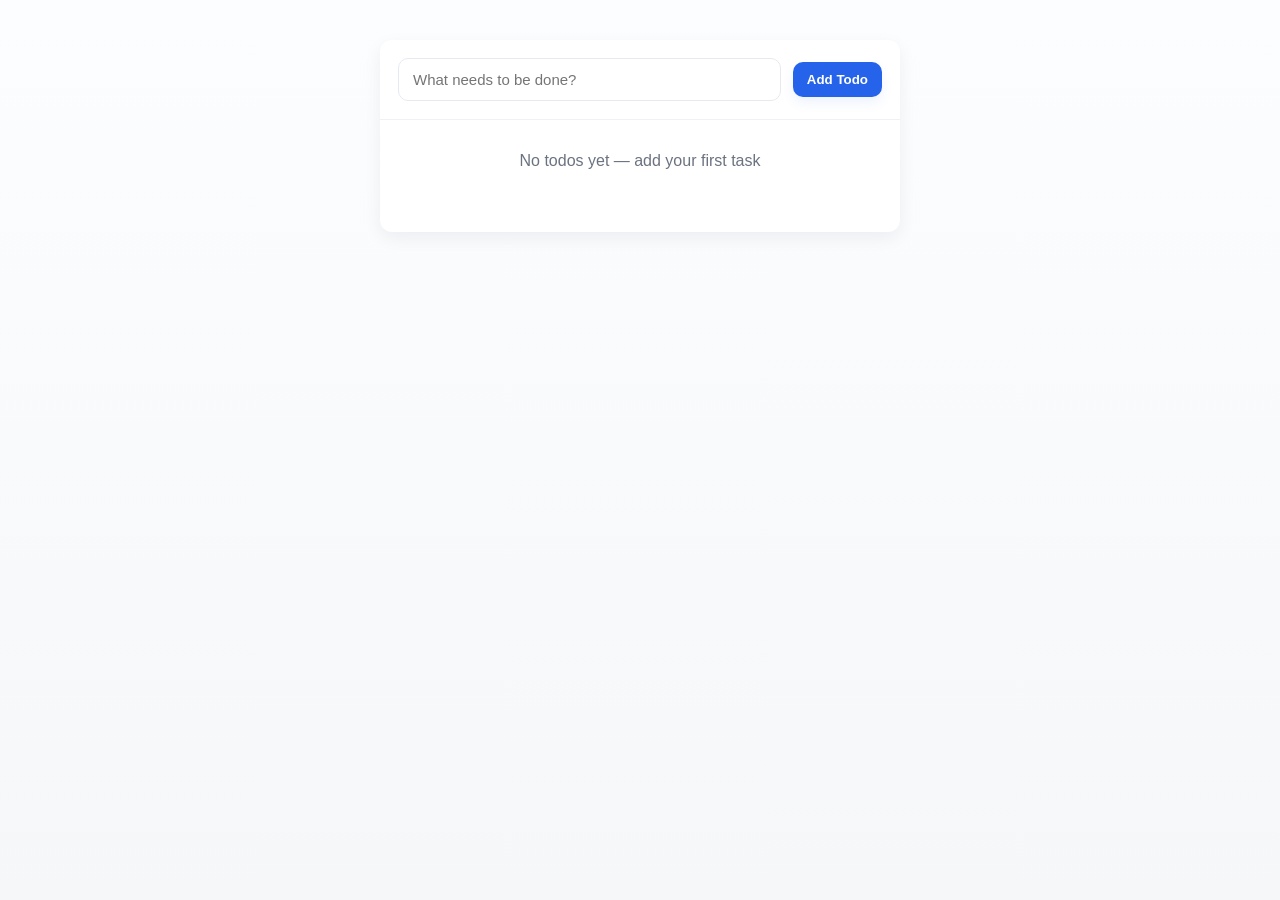
<file: index.html>
<!DOCTYPE html>
<html lang="en">
  <head>
    <meta charset="UTF-8" />
    <meta name="viewport" content="width=device-width, initial-scale=1.0" />
    <title>Todo App</title>
    <link rel="icon" href="./favicon.png" type="image/png" />
    <link rel="stylesheet" href="./main.css" />
    <script src="./main.js" defer></script>
  </head>
  <body>
    <section class="todo-container">
      <header class="todo-header">
        <form class="todo-header-form">
          <input
            type="text"
            class="todo-header-text-field"
            placeholder="What needs to be done?"
            data-todo-header-text-field
          />
          <button class="todo-header-add-todo-button" type="button" data-todo-header-add-todo-button>Add Todo</button>
        </form>
      </header>
      <main class="todo-body">
        <ul class="todo-body-list" data-todo-body-list></ul>
      </main>
    </section>
  </body>
</html>
</file>
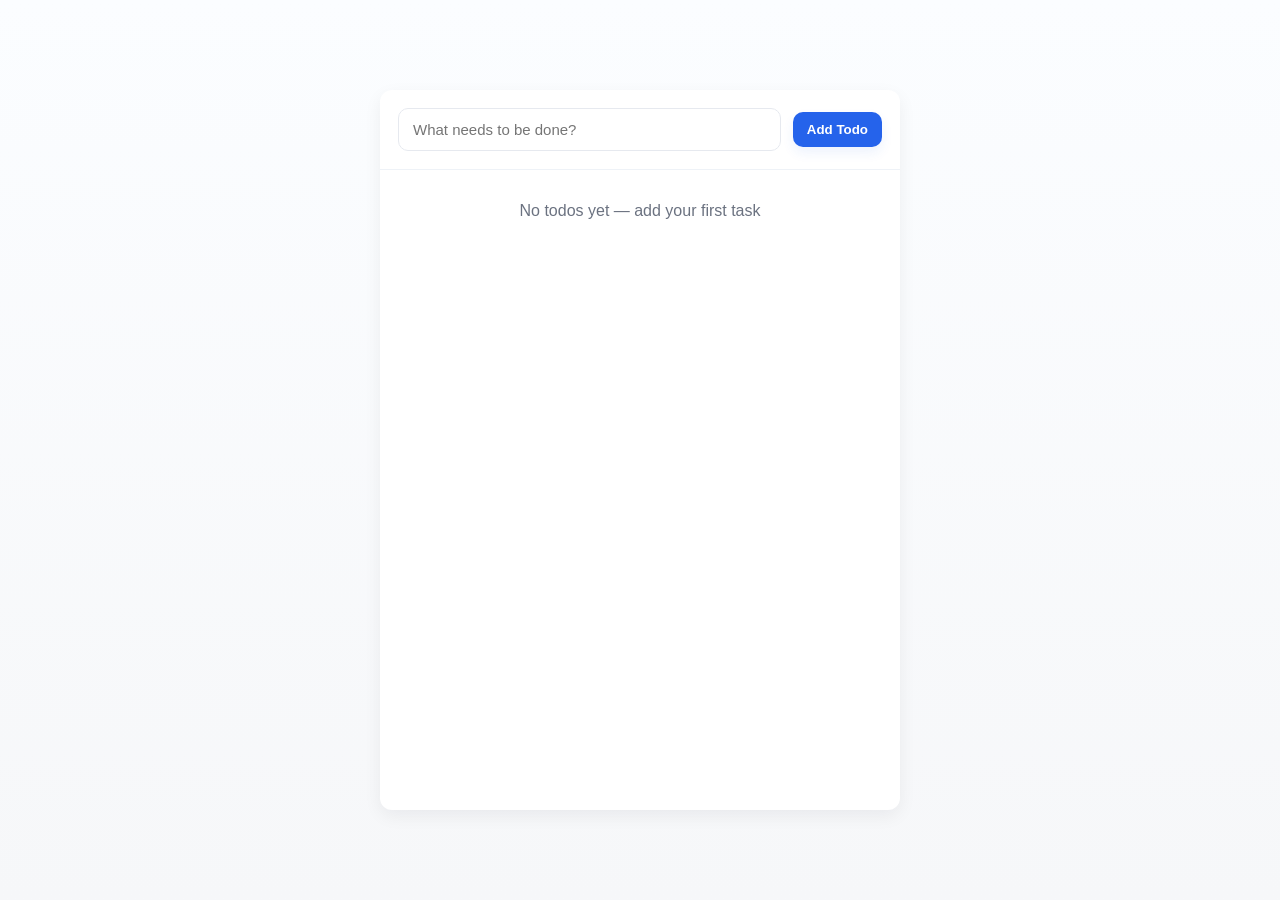
<file: src/index.html>
<!DOCTYPE html>
<html lang="en">
  <head>
    <meta charset="UTF-8" />
    <meta name="viewport" content="width=device-width, initial-scale=1.0" />
    <title>Todo App</title>
    <link rel="stylesheet" href="./main.css" />
    <script src="./main.js" defer></script>
  </head>
  <body>
    <section class="todo-container">
      <header class="todo-header">
        <form class="todo-header-form">
          <input
            type="text"
            class="todo-header-text-field"
            placeholder="What needs to be done?"
            data-todo-header-text-field
          />
          <button class="todo-header-add-todo-button" type="button" data-todo-header-add-todo-button>Add Todo</button>
        </form>
      </header>
      <main class="todo-body">
        <ul class="todo-body-list" data-todo-body-list></ul>
      </main>
    </section>
  </body>
</html>
</file>
<file: main.css>
:root {
  --bg: #f6f7f9;
  --card: #ffffff;
  --muted: #6b7280;
  --accent: #2563eb;
  --danger: #ef4444;
  --shadow: 0 6px 18px rgba(16, 24, 40, 0.06);
  --radius: 12px;
  --gap: 12px;
  --pad: 18px;
  --max-width: 520px;
  --font: -apple-system, BlinkMacSystemFont, 'Segoe UI', Roboto, 'Helvetica Neue', Arial;
}

* {
  box-sizing: border-box;
}

html,
body {
  height: 100%;
}

body {
  margin: 0;
  font-family: var(--font);
  background: linear-gradient(180deg, #fbfdff, var(--bg));
  color: #0f172a;
  -webkit-font-smoothing: antialiased;
  display: flex;
  justify-content: center;
  align-items: flex-start;
  padding: 40px 20px;
  min-height: 100vh;
}

.todo-container {
  width: 100%;
  max-width: var(--max-width);
  background: var(--card);
  border-radius: var(--radius);
  box-shadow: var(--shadow);
  overflow: hidden;
  display: flex;
  flex-direction: column;
  padding-bottom: 20px;
  height: auto;
}

.todo-header {
  padding: var(--pad);
  border-bottom: 1px solid #eef2f7;
  flex-shrink: 0;
}

.todo-header-form {
  display: flex;
  gap: var(--gap);
  align-items: center;
}

.todo-header-text-field {
  flex: 1;
  padding: 12px 14px;
  border: 1px solid #e6e9ef;
  border-radius: 10px;
  font-size: 15px;
  outline: none;
  transition: box-shadow 0.15s, border-color 0.15s;
  background: transparent;
}

.todo-header-text-field:focus {
  border-color: rgba(37, 99, 235, 0.25);
  box-shadow: 0 6px 18px rgba(37, 99, 235, 0.06);
}

.todo-header-add-todo-button {
  padding: 10px 14px;
  border-radius: 10px;
  background: var(--accent);
  color: #fff;
  border: 0;
  font-weight: 600;
  cursor: pointer;
  box-shadow: 0 6px 12px rgba(37, 99, 235, 0.08);
  transition: transform 0.08s ease, opacity 0.12s;
}

.todo-header-add-todo-button:active {
  transform: translateY(1px);
}

.todo-header-add-todo-button:disabled {
  opacity: 0.6;
  cursor: not-allowed;
}

.todo-body {
  flex: 1;
  overflow-y: auto;
  padding: 14px;
  min-height: 0;
}

.todo-body-list {
  list-style: none;
  margin: 0;
  padding: 0 4px 10px;
  display: flex;
  flex-direction: column;
  gap: 10px;
}

.todo-body-list li {
  display: flex;
  align-items: center;
  justify-content: space-between;
  gap: 12px;
  padding: 12px;
  border-radius: 10px;
  background: linear-gradient(180deg, rgba(0, 0, 0, 0.01), transparent);
  border: 1px solid #f1f3f6;
  font-size: 15px;
  color: #0b1220;
  word-break: break-word;
  white-space: pre-wrap;
  overflow-wrap: anywhere;
}

.todo-body-list button {
  border: 0;
  background: transparent;
  cursor: pointer;
  font-size: 16px;
  padding: 6px;
  border-radius: 8px;
  transition: background 0.12s, transform 0.08s;
  flex-shrink: 0;
}

.todo-body-list button:hover {
  background: rgba(0, 0, 0, 0.04);
}

.todo-body-list button:active {
  transform: translateY(1px);
}

.todo-body-list:empty::before {
  content: 'No todos yet — add your first task';
  display: block;
  color: var(--muted);
  padding: 18px;
  text-align: center;
}

@media (max-width: 420px) {
  body {
    padding: 28px 12px;
  }
  .todo-header {
    padding: 14px;
  }
  .todo-header-text-field {
    font-size: 14px;
  }
  .todo-header-add-todo-button {
    padding: 9px 12px;
  }
}

@media (prefers-color-scheme: dark) {
  :root {
    --bg: #0f172a;
    --card: #1e293b;
    --muted: #9ca3af;
    --accent: #3b82f6;
    --danger: #f87171;
    --shadow: 0 6px 18px rgba(0, 0, 0, 0.4);
  }

  body {
    background: linear-gradient(180deg, #0b1220, var(--bg));
    color: #f9fafb;
  }

  .todo-container {
    background: var(--card);
    box-shadow: var(--shadow);
  }

  .todo-header {
    border-bottom: 1px solid #334155;
  }

  .todo-header-text-field {
    border: 1px solid #334155;
    background: #1e293b;
    color: #f9fafb;
  }

  .todo-header-text-field::placeholder {
    color: #64748b;
  }

  .todo-body-list li {
    border: 1px solid #334155;
    background: linear-gradient(180deg, rgba(255, 255, 255, 0.02), transparent);
    color: #f1f5f9;
  }

  .todo-body-list button:hover {
    background: rgba(255, 255, 255, 0.08);
  }

  .todo-body-list:empty::before {
    color: var(--muted);
  }
}
</file>
<file: src/main.css>
:root {
  --bg: #f6f7f9;
  --card: #ffffff;
  --muted: #6b7280;
  --accent: #2563eb;
  --danger: #ef4444;
  --shadow: 0 6px 18px rgba(16, 24, 40, 0.06);
  --radius: 12px;
  --gap: 12px;
  --pad: 18px;
  --max-width: 520px;
  --font: -apple-system, BlinkMacSystemFont, 'Segoe UI', Roboto, 'Helvetica Neue', Arial;
}

* {
  box-sizing: border-box;
}

html,
body {
  height: 100%;
}

body {
  margin: 0;
  font-family: var(--font);
  background: linear-gradient(180deg, #fbfdff, var(--bg));
  color: #0f172a;
  -webkit-font-smoothing: antialiased;
  display: flex;
  align-items: center;
  justify-content: center;
  height: 100vh;
  padding: 20px;
}

.todo-container {
  width: 100%;
  max-width: var(--max-width);
  background: var(--card);
  border-radius: var(--radius);
  box-shadow: var(--shadow);
  overflow: hidden;
  display: flex;
  flex-direction: column;
  height: 80vh;
}

.todo-header {
  padding: var(--pad);
  border-bottom: 1px solid #eef2f7;
  flex-shrink: 0;
}

.todo-header-form {
  display: flex;
  gap: var(--gap);
  align-items: center;
}

.todo-header-text-field {
  flex: 1;
  padding: 12px 14px;
  border: 1px solid #e6e9ef;
  border-radius: 10px;
  font-size: 15px;
  outline: none;
  transition: box-shadow 0.15s, border-color 0.15s;
  background: transparent;
}

.todo-header-text-field:focus {
  border-color: rgba(37, 99, 235, 0.25);
  box-shadow: 0 6px 18px rgba(37, 99, 235, 0.06);
}

.todo-header-add-todo-button {
  padding: 10px 14px;
  border-radius: 10px;
  background: var(--accent);
  color: #fff;
  border: 0;
  font-weight: 600;
  cursor: pointer;
  box-shadow: 0 6px 12px rgba(37, 99, 235, 0.08);
  transition: transform 0.08s ease, opacity 0.12s;
}

.todo-header-add-todo-button:active {
  transform: translateY(1px);
}

.todo-header-add-todo-button:disabled {
  opacity: 0.6;
  cursor: not-allowed;
}

.todo-body {
  flex: 1;
  overflow-y: auto;
  padding: 14px;
  min-height: 0;
}

.todo-body-list {
  list-style: none;
  margin: 0;
  padding: 0 4px 10px;
  display: flex;
  flex-direction: column;
  gap: 10px;
}

.todo-body-list li {
  display: flex;
  align-items: flex-start;
  justify-content: space-between;
  gap: 12px;
  padding: 12px;
  border-radius: 10px;
  background: linear-gradient(180deg, rgba(0, 0, 0, 0.01), transparent);
  border: 1px solid #f1f3f6;
  font-size: 15px;
  color: #0b1220;
  word-break: break-word;
  white-space: pre-wrap;
  overflow-wrap: anywhere;
}

.todo-body-list button {
  border: 0;
  background: transparent;
  cursor: pointer;
  font-size: 16px;
  padding: 6px;
  border-radius: 8px;
  transition: background 0.12s, transform 0.08s;
  flex-shrink: 0;
}

.todo-body-list button:hover {
  background: rgba(0, 0, 0, 0.04);
}

.todo-body-list button:active {
  transform: translateY(1px);
}

.todo-body-list:empty::before {
  content: 'No todos yet — add your first task';
  display: block;
  color: var(--muted);
  padding: 18px;
  text-align: center;
}

@media (max-width: 420px) {
  body {
    padding: 28px 12px;
  }
  .todo-header {
    padding: 14px;
  }
  .todo-header-text-field {
    font-size: 14px;
  }
  .todo-header-add-todo-button {
    padding: 9px 12px;
  }
}
</file>
